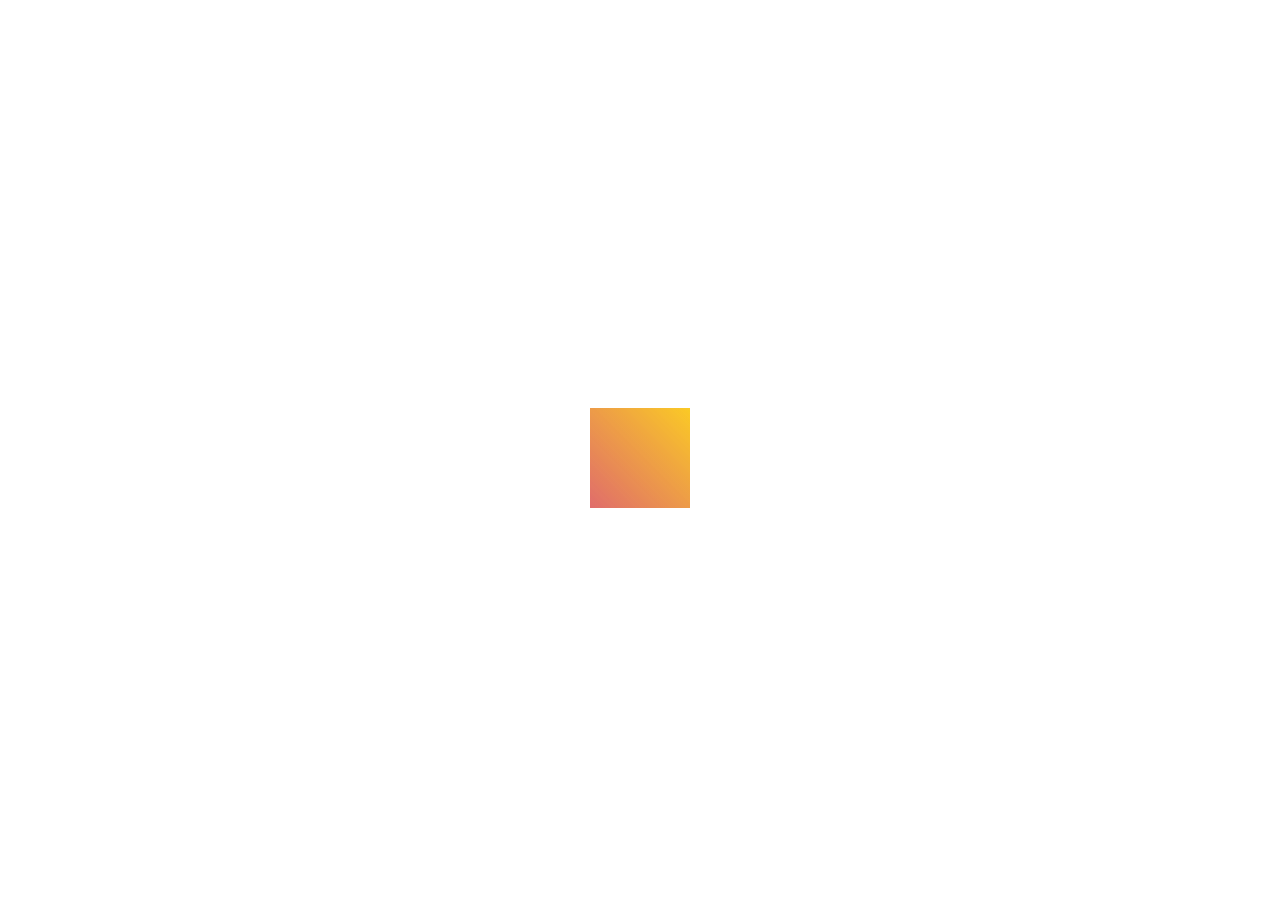
<file: 3d cube/index.html>
<!DOCTYPE html>
<html lang="en">
<head>
    <meta charset="UTF-8">
    <meta name="viewport" content="width=device-width, initial-scale=1.0">
    <title>Document</title>
    <link rel="stylesheet" href="style.css">
</head>
<body>
    <div class="loader">
        <div class="cube">
            <div class= "side front"></div>
            <div class= "side back"> </div>
            <div class= "side left"></div>
            <div class= "side right"></div>
            <div class= "side  top"></div>
            <div class= "side bottom"></div>
    </div>
</body>
</html>
</file>
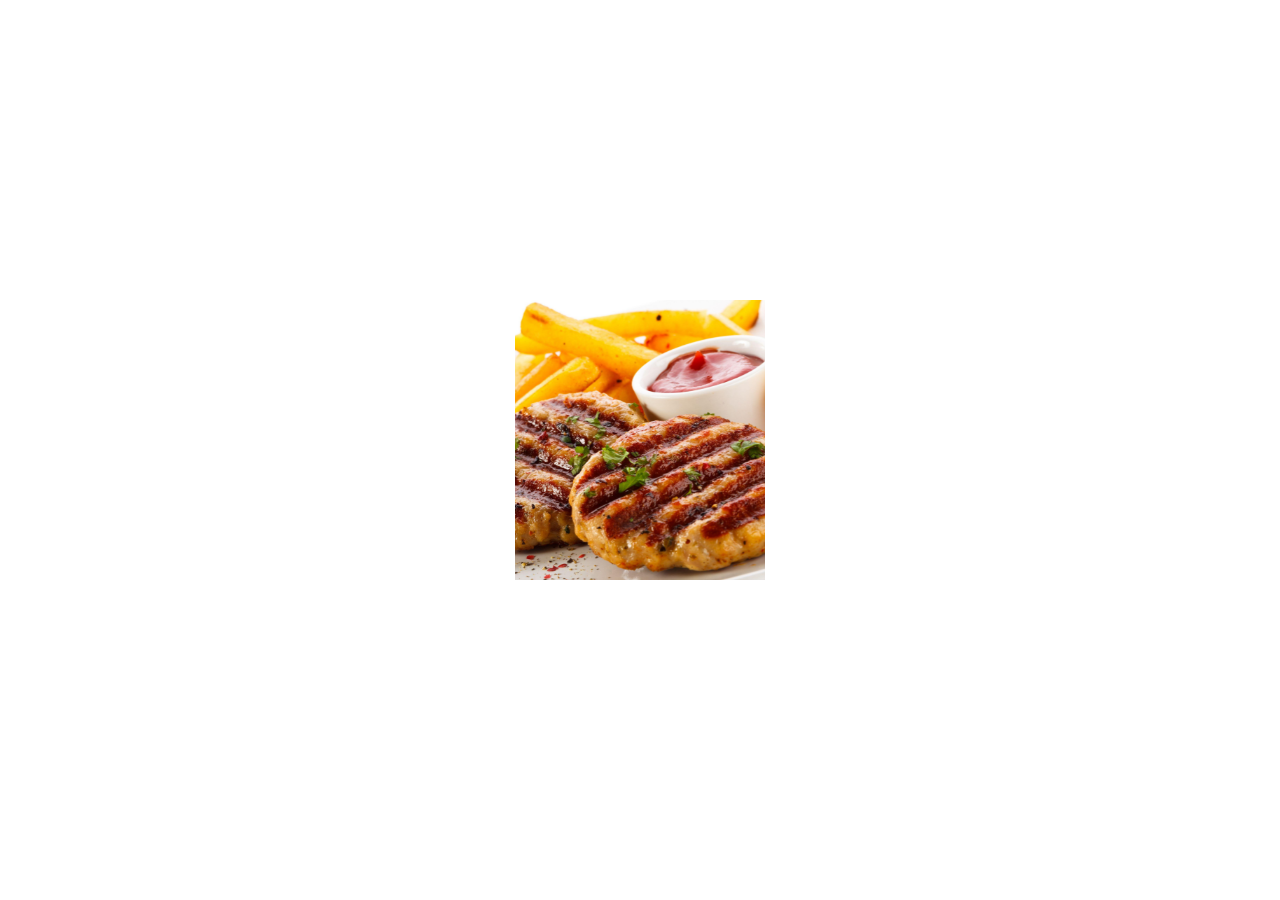
<file: 3dfliping card/index.html>
<!DOCTYPE html>
<html lang="en">
<head>
    <meta charset="UTF-8">
    <meta name="viewport" content="width=device-width, initial-scale=1.0">
    <title>Document</title>
</head>
<style>
    *{
        margin: 0;
        padding: 0;
        box-sizing: border-box;
    }
    body{
        display: flex;

        justify-content: center;
        align-items: center;
        height:  100vh;
    }
    .card
    {
        position: relative;
        height:300px;
        width: 250px;
        border: 1px solid balck;
        padding-bottom: 10px;
      
    }
    .front img{
        height: 100%;
        width: 100%;
        padding-bottom: 10px;
        object-fit: cover;
      
    }
    .front
    {
        width: 100%;
        height: 100%;
        backface-visibility: hidden;
        transform:perspective(1000px) rotateY(0deg);
        transition: 2s;
        box-shadow: 0px 7px 29x 0 rgba(200,200,211,0.2);
    }
    .back
    {
        position: absolute;
        top: 0;
        left: 0;
        padding: 20px;
        width: 100%;
        height: 100%;
        backface-visibility: hidden;
        box-shadow: 0px 7px 29px 10px  rgba(100,100,111,0.2);
        transform:perspective(1000px) rotateY(-180deg);
        transition: 2s;
    }
    .back,.front
    {
        transform-style: preserve-3d;
    }
    .card:hover .back
    {
        transform:perspective(1000px) rotateY(0deg);
    }
    .card:hover .front
    {
        transform:perspective(1000px) rotateY(180deg);
    }
</style>
<body>
    <div class="card">
        <div class="front">
            <img src="img.jpg">
        </div>
        <div class="back">
            Lorem ipsum dolor sit, amet consectetur adipisicing elit. Hic numquam ratione pariatur quae distinctio sit! Voluptas nesciunt quisquam quasi.
        </div>
    </div>
</body>
</html>
</file>
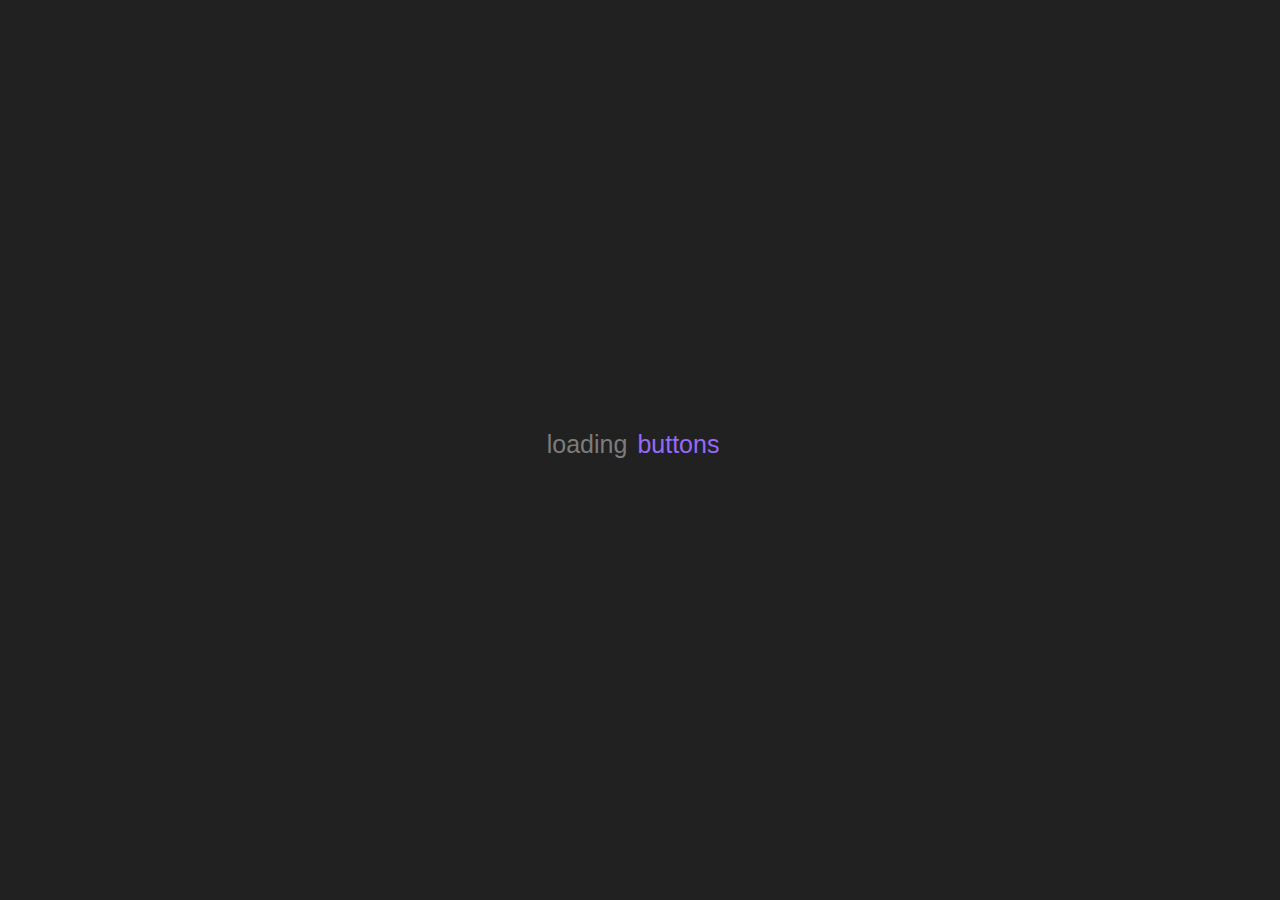
<file: animation/index.html>
<!DOCTYPE html>
<html lang="en">
<head>
    <meta charset="UTF-8">
    <meta name="viewport" content="width=device-width, initial-scale=1.0">
    <title>Document</title>
    <link rel="stylesheet" href="style.css">
</head>
<body>
    <div class="container">
        <div class="load">
           <p>loading</p>
       
        <div class="words">
            <span class="word">buttons</span>
            <span class="word">forms</span>
            <span class="word">switches</span>
            <span class="word">cards</span>
            <span class="word">buttons</span>
        </div>
    </div>
    </div>
</body>
</html>
</file>
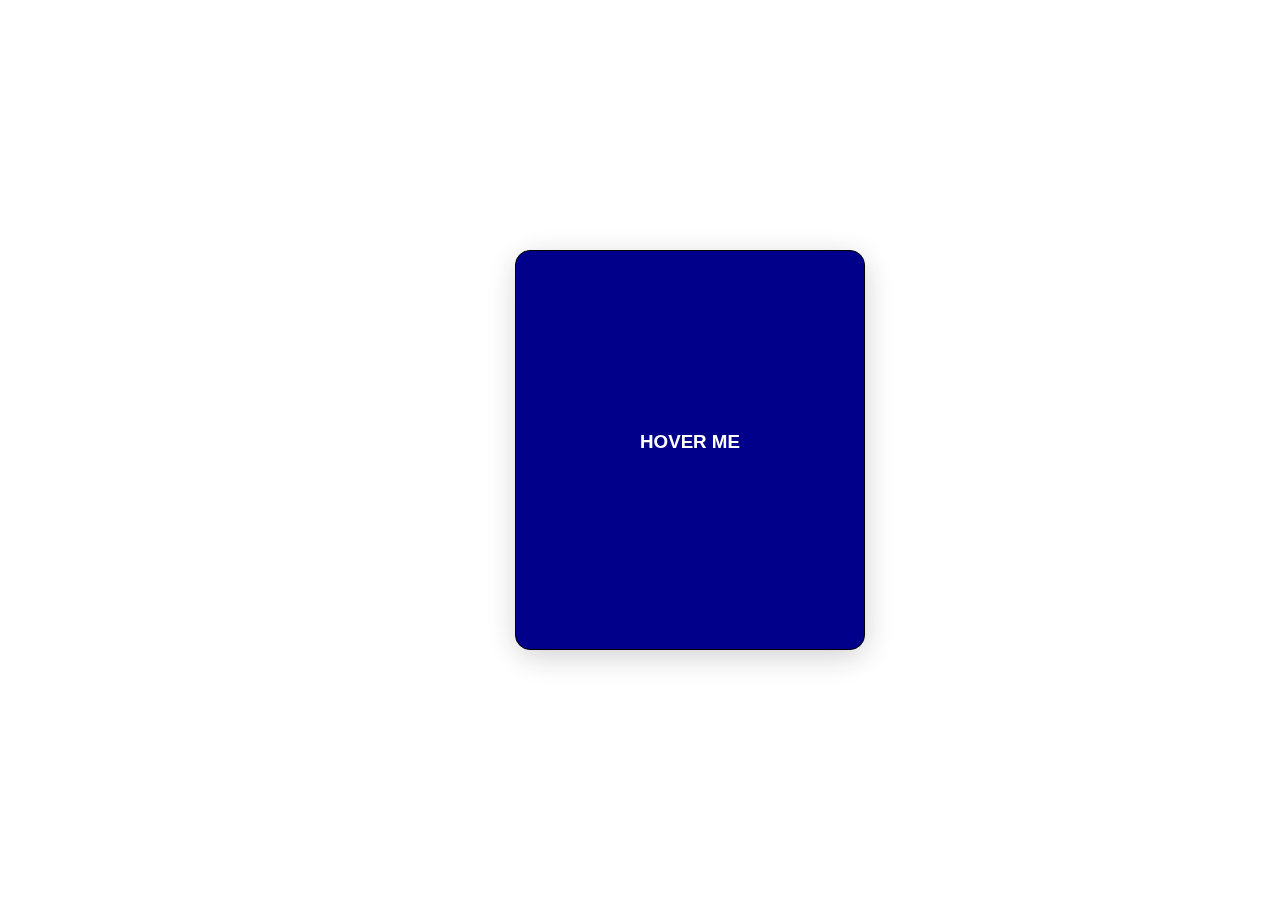
<file: bookopening card/index.html>
<!DOCTYPE html>
<html lang="en">
<head>
    <meta charset="UTF-8">
    <meta name="viewport" content="width=device-width, initial-scale=1.0">
    <title>Document</title>
</head>
<style>
    *{
        margin: 0;
        padding: 0;
        box-sizing: border-box;
    }
    body
    {
        display: flex;
        justify-content: center;
        align-items: center;
        height: 100vh;
        font-family: 'Segoe UI', Tahoma, Geneva, Verdana, sans-serif;
        
    }
    .blog
    {    
        position: relative;
        display: flex;
        flex-direction: row;
        
    }
    .front
    {
        position: absolute;
        height: 400px;
        width: 350px;
        border: 1px solid black;
        border-radius: 15px;
        background-color: darkblue;
        transition: all 2s;
        color: white;
        text-align: center;
        padding-top: 90px;
        backface-visibility: hidden;
        left: 100px;
    }
    .back
    {   
        position: relative;
        width: 350px;
        height: 400px;
        display: flex;
        justify-content: center ;
        align-items: center;
        border-radius: 20px;
        padding: 20px;
        box-shadow: 1px 7px 29px rgba(32, 32, 34, 0.2) ;
        backface-visibility: hidden;
        margin-left: 100px;
        z-index: -1;
        backface-visibility: hidden; 
    }
    .front
    {
        display: flex;
        justify-content: center ;
        padding-top: 180px;
        transform-style: preserve-3d;
        z-index: 1;
        backface-visibility: hidden ;
         transform-origin: 0;
    }
    .front:hover
    {
     transform:  perspective(2000px) rotateY(-85deg);
     transition: all 0.5s;
    }
</style>
<body>
    <div class="blog">
        <div class="front">
          <h3>HOVER ME</h3>
        </div>
        <div class="back">
            <h3>HELLO</h3>
          </div>
      </div>
 
</body>
</html>
</file>
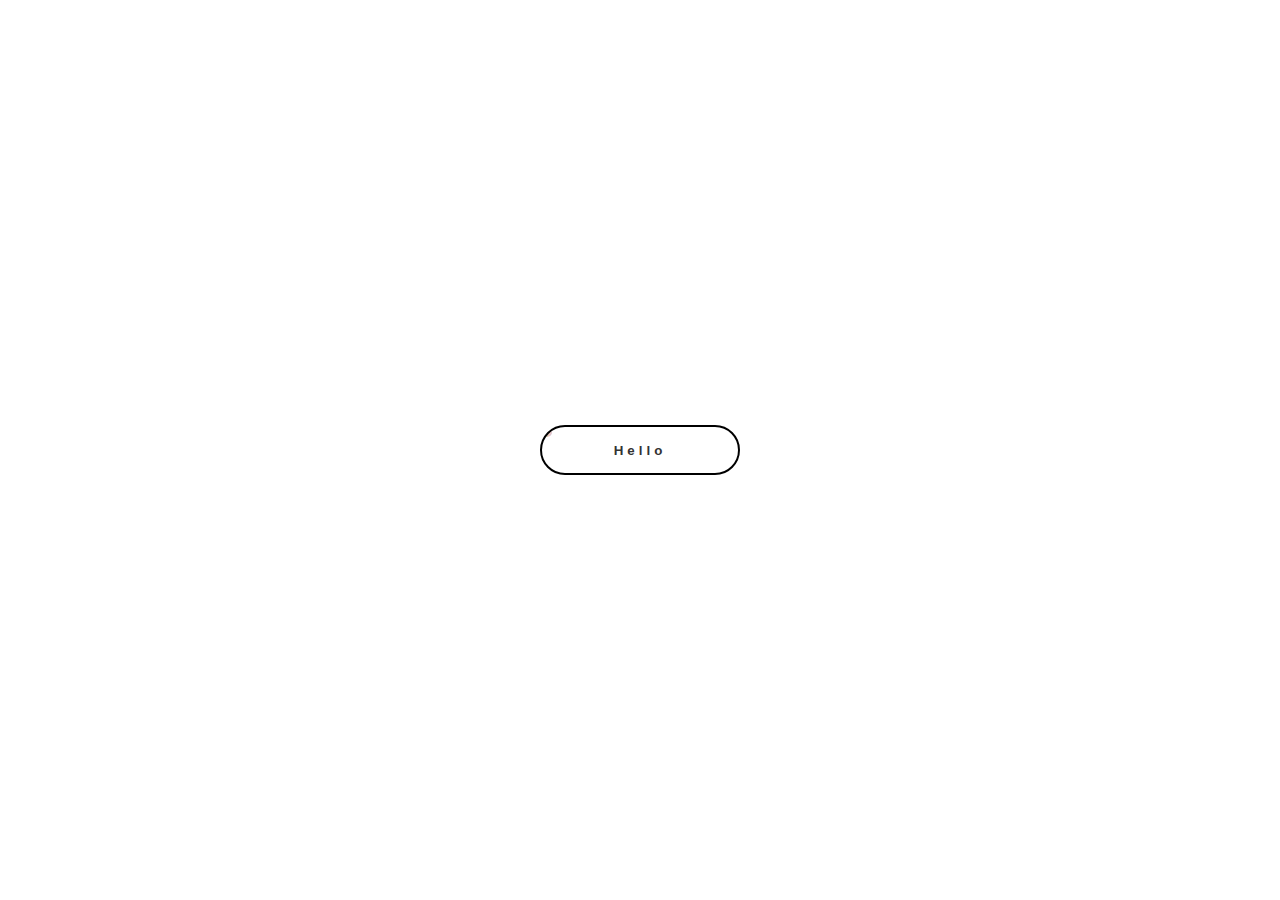
<file: buttoncolorreffect/index.html>
<!DOCTYPE html>
<html lang="en">
<head>
    <meta charset="UTF-8">
    <meta name="viewport" content="width=device-width, initial-scale=1.0">
    <title>Document</title>
    <link rel="stylesheet" href="style.css"
</head>
<body>
    <button class="button type1">
        <span class="btn-txt">Hello</span>
      </button>
</body>
</html>
</file>
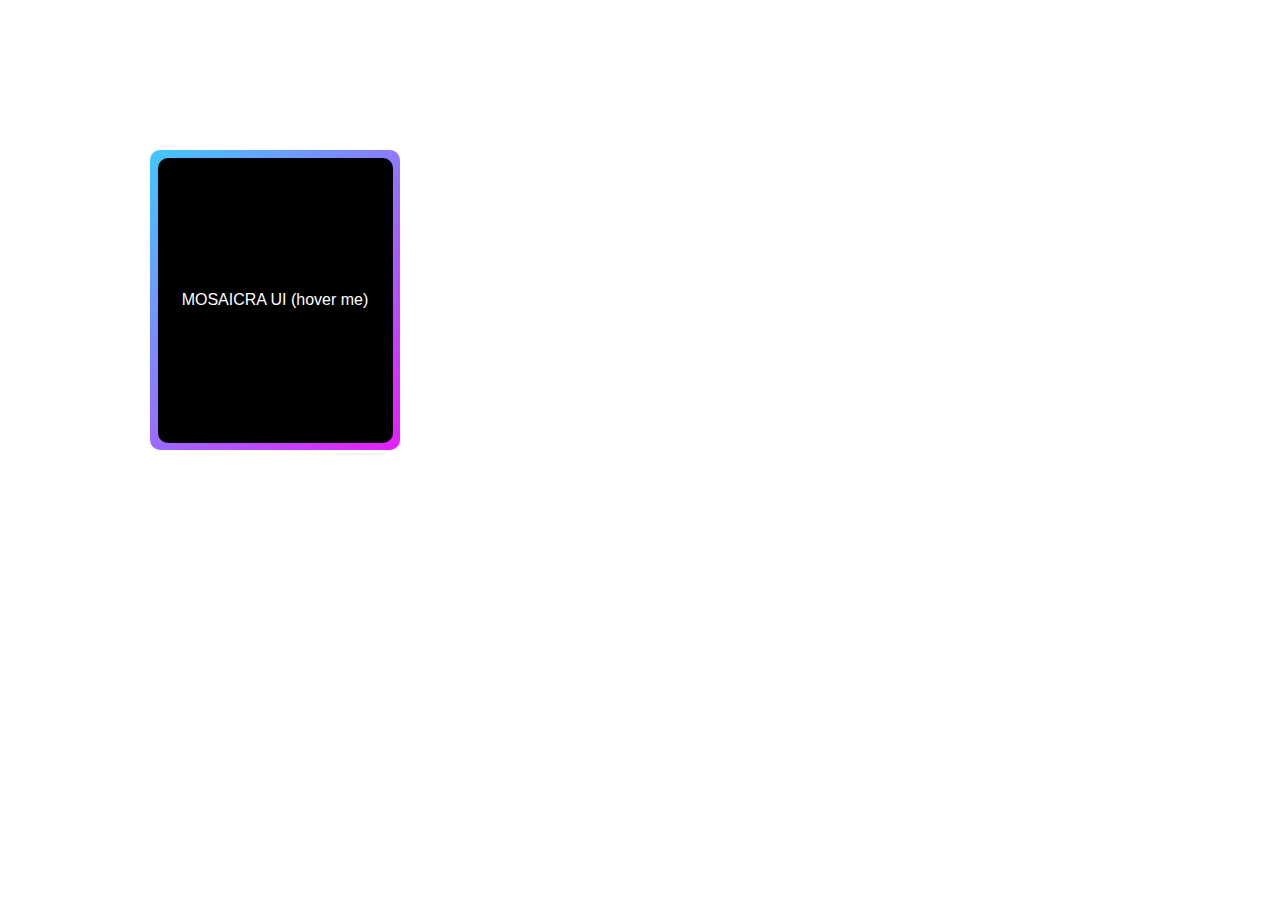
<file: card 1/index.html>
<!DOCTYPE html>
<html lang="en">
<head>
    <meta charset="UTF-8">
    <meta name="viewport" content="width=device-width, initial-scale=1.0">
    <title>Document</title>
    <style>
        *
        {
            margin: 0;
            padding: 0;
            box-sizing: border-box;
        }
        body
        {
          font-family: 'Segoe UI', Tahoma, Geneva, Verdana, sans-serif;
        }
        .card
        {   
            display: flex;
            align-items: center;
            justify-content: space-evenly;
            border: 2px solid black;
            height: 300px;
            width: 250px;
            margin: 150px;
            border-radius: 20px;
            border: 1px transparent solid;
            box-shadow: 0px 0px 5px rgb(255, 255, 255,0.4);
            color: white;
        }
        .card::before
        {   content: " MOSAICRA UI (hover me)";
           position: absolute;
            height: 285px;
            width: 235px;
            z-index: 10;
            background-color: black;
            border-radius: 10px;
            display: flex;
            justify-content: center;
            align-items: center;
            color: white;
            
      }
      .card::after{
        content: "";
        position:relative;
        height: 300px;
        width: 250px;
         z-index: 1;
        position: absolute;
        background: linear-gradient(-45deg, #e81cff 0%, #40c9ff 100% );
        border-radius: 10px;
        transition: all 1s cubic-bezier(0.175, 0.885, 0.32, 1.275);
      }
      .card:hover::after
      {
        transform: rotate(-180deg);
      }
    </style>
</head>
<body>
  <div class="container">
    <div class="card">
      </div>
  </div>
</body>
</html>
</file>
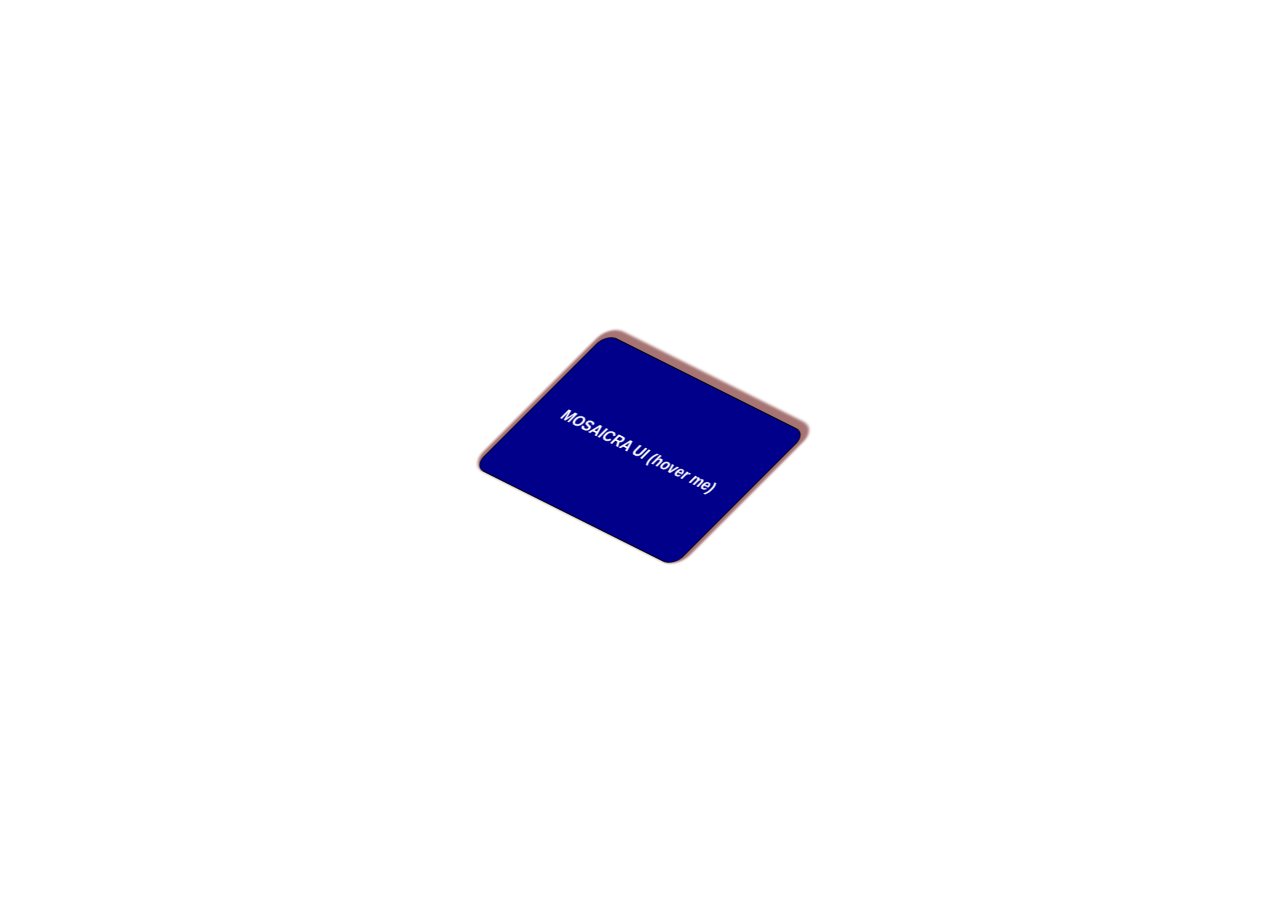
<file: card2/index.html>
<!DOCTYPE html>
<html lang="en">
<head>
    <meta charset="UTF-8">
    <meta name="viewport" content="width=device-width, initial-scale=1.0">
    <title>Document</title>
</head>
<style>
    *{
        margin: 0;
        padding: 0;
        box-sizing: border-box;
    }
    body
    {
        display: flex;
        justify-content: center;
        align-items: center;
        height: 100vh;
        font-family: 'Segoe UI', Tahoma, Geneva, Verdana, sans-serif;
        
    }
    .card
    {
        height: 200px;
        width: 300px;
        border: 1px solid black;
        border-radius: 15px;
        box-shadow: 0px -5px 3px 5px rgb(167, 116, 116);
        background-color: darkblue;
        color: white;
        text-align: center;
        padding-top: 90px;
       z-index: 0;
       transform: rotate3d(-1,1,1,60deg)
    }
    .card:hover
    {
      box-shadow: none;
      transform: rotate3d(0,0,0,0deg)
    }
    /* .card1
    {

        position: absolute;
       width: 100px;
       height:100px;
       background-color: red;
       border-radius: 50%;
       animation: ball 1s ;
       z-index: 0;
    } */
</style>
<body>
   <div class="blog">
    <div class="card1">
        
    </div>
    <div class="card">
      <h3> MOSAICRA UI (hover me)</h3>
  </div>
  
   </div>
 
</body>
</html>
</file>
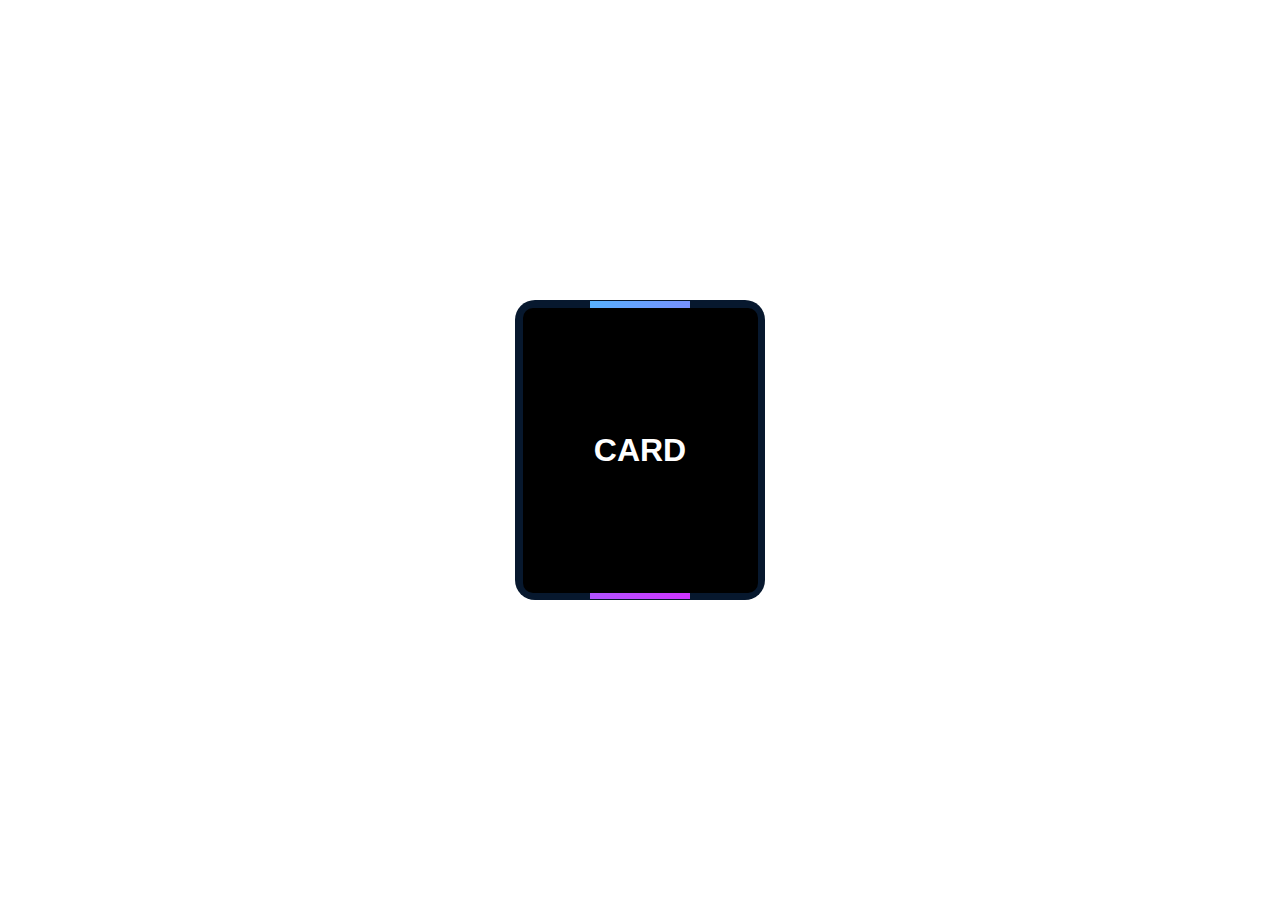
<file: card3/index.html>
<!DOCTYPE html>
<html lang="en">
<head>
    <meta charset="UTF-8">
    <meta name="viewport" content="width=device-width, initial-scale=1.0">
    <title>Document</title>
    <style>
        *
        {
            margin: 0;
            padding: 0;
            box-sizing: border-box;
            
        }
        body
        {
          font-family: 'Segoe UI', Tahoma, Geneva, Verdana, sans-serif;
          display: flex;
            align-items: center;
            justify-content: center;
            height: 100vh;
        }
        .card
        {    
            position: relative;
            display: flex;
            align-items: center;
            justify-content: space-evenly;
            border: 2px solid black;
            height: 300px;
            width: 250px;
            margin: 150px;
            border-radius: 20px;
            border: 1px transparent solid;
            box-shadow: 0px 0px 5px rgb(255, 255, 255,0.4);
            color: white;
            overflow: hidden;
            background-color: #07182E   ;
        }
        .card::before
        {   content: "CARD";
           position: absolute;
            height: 285px;
            width: 235px;
            z-index: 10;
            background-color: black;
            border-radius: 10px;
            display: flex;
            justify-content: center;
            align-items: center;
            color: white;
            font-size: xx-large;
            font-weight: bold;

      }
      .card::after{
        content: "";
        position:relative;
        height: 150%;
        width: 100px;
         z-index: 1;
        position: absolute;
        background: linear-gradient(-45deg, #e81cff 0%, #40c9ff 100% );
        border-radius: 10px;
        transition: all 1s cubic-bezier(0.175, 0.885, 0.32, 1.275);
        animation: spin 3s linear infinite;
      }
  
      @keyframes spin {
        from
        {
            transform: rotate(0deg);
        }
       to
       {
         transform: rotate(360deg);
       }
        
      }
    </style>
</head>
<body>
  <div class="container">
    <div class="card">
      </div>
  </div>
</body>
</html>
</file>
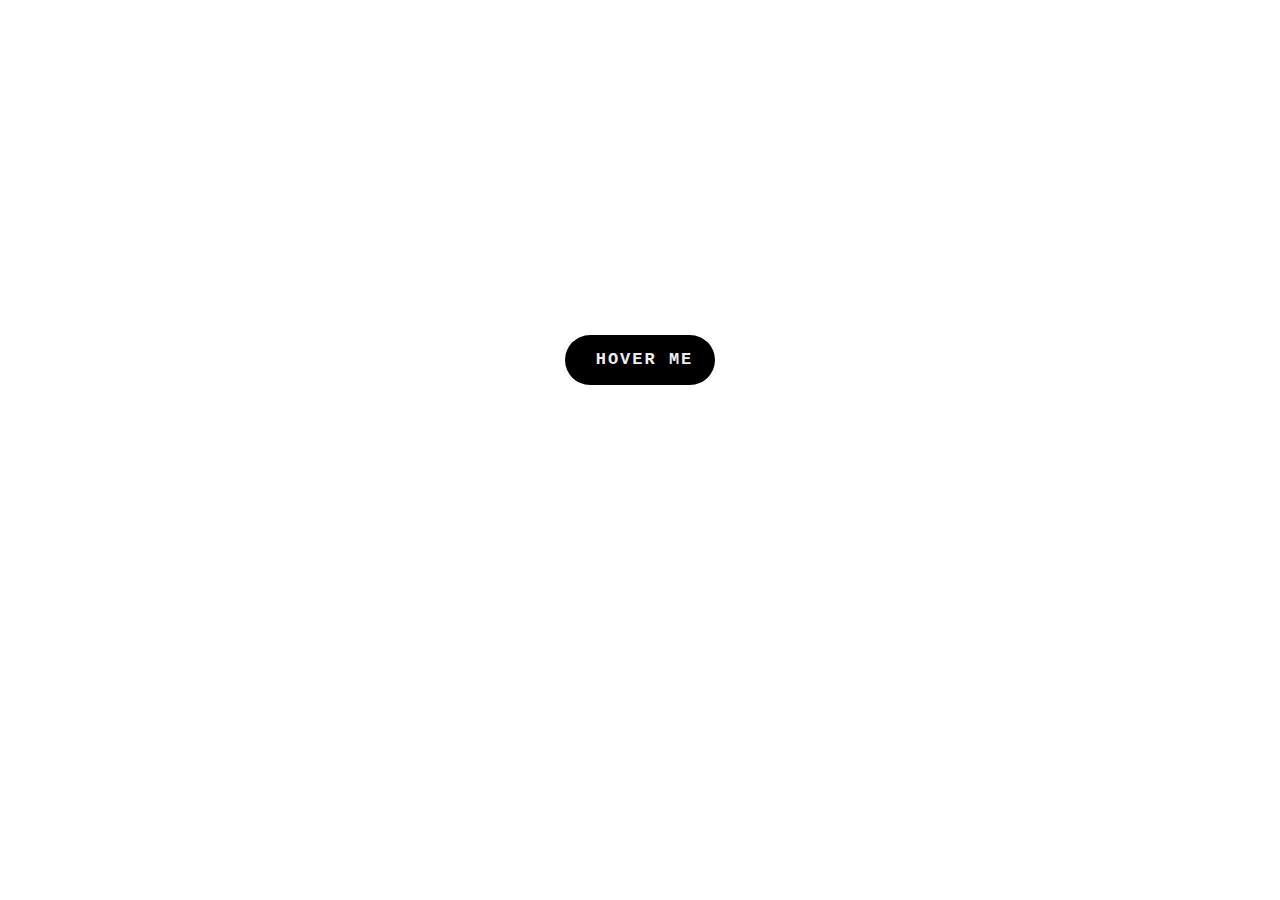
<file: element/index.html>
<!DOCTYPE html>
<html lang="en">
<head>
    <meta charset="UTF-8">
    <meta name="viewport" content="width=device-width, initial-scale=1.0">
    <title>Document</title>
    <style>
        *{
            margin: 0;
            padding: 0;
            box-sizing: border-box;
            height: 80vh;
        }
        body{
                display: flex;
                justify-content: center;
                align-items: center;
        }
        .container
        {
            position: relative;
            height: 50px;
            width: 150px;
            border-radius: 25px;
            background-color: black;
            padding: 9px;
            padding-left:18px ;
            overflow: hidden;
            display: flex;
            justify-content: center;
            align-items: center;
            transition: all .5s ease;
        }
        .hidden{
            display: flex;
            justify-content: space-around;
            width: 150px;
            border-radius: 80px;
            line-height: 50px;
         }
        .head
        {
            position: absolute;
            width: 150px;
            height: 50px;
            border-radius: 80px;
            font-family: 'Courier New', Courier, monospace;
            font-weight: 600;
            font-size: 17px;
            text-align: center;
            line-height: 50px;
            letter-spacing: 2px;
            color: #eeeeed;
            padding: 0 10px;
            transition: all 1.5s ease;
        }
        .container:hover{
            transform: scale(1.1);
            background-color: white;
        }
        .container:hover .head {
            opacity: 0; 
        }
        .container:hover .svg
        {                                  
            opacity: 0;
            transition: opacity 0.5s ease;
        }
        .container:hover.hidden{
            opacity: 1;
        }
        .container:hover .hidden svg:nth-of-type(1) {
            opacity: 1;
            transition-delay:  0.5s;
        }

        .container:hover .hidden svg:nth-of-type(2) {
            opacity: 1;
             transition-delay:  1s;
        }   

        .container:hover .hidden svg:nth-of-type(3) {
            opacity: 1;
                transition-delay: 1.5s ;
            }                                       
      
        
    </style>
</head>
<body>
    <div class="container">
        <h class="head">HOVER ME</h>
        <div class="hidden">
            <svg height="35" width="35" xmlns="http://www.w3.org/2000/svg" version="1.1" viewBox="0 0 1024 1024" class="icon">
            <path fill="" d="M962.267429 233.179429q-38.253714 56.027429-92.598857 95.451429 0.585143 7.972571 0.585143 23.990857 0 74.313143-21.723429 148.260571t-65.974857 141.970286-105.398857 120.32-147.456 83.456-184.539429 31.158857q-154.843429 0-283.428571-82.870857 19.968 2.267429 44.544 2.267429 128.585143 0 229.156571-78.848-59.977143-1.170286-107.446857-36.864t-65.170286-91.136q18.870857 2.852571 34.889143 2.852571 24.576 0 48.566857-6.290286-64-13.165714-105.984-63.707429t-41.984-117.394286l0-2.267429q38.838857 21.723429 83.456 23.405714-37.741714-25.161143-59.977143-65.682286t-22.308571-87.990857q0-50.322286 25.161143-93.110857 69.12 85.138286 168.301714 136.265143t212.260571 56.832q-4.534857-21.723429-4.534857-42.276571 0-76.580571 53.979429-130.56t130.56-53.979429q80.018286 0 134.875429 58.294857 62.317714-11.995429 117.174857-44.544-21.138286 65.682286-81.115429 101.741714 53.174857-5.705143 106.276571-28.598857z"></path>
          </svg>
          <svg height="35" width="35" xmlns="http://www.w3.org/2000/svg" version="1.1" viewBox="0 0 1024 1024" class="icon">
            <path fill="" d="M123.52064 667.99143l344.526782 229.708899 0-205.136409-190.802457-127.396658zM88.051421 585.717469l110.283674-73.717469-110.283674-73.717469 0 147.434938zM556.025711 897.627196l344.526782-229.708899-153.724325-102.824168-190.802457 127.396658 0 205.136409zM512 615.994287l155.406371-103.994287-155.406371-103.994287-155.406371 103.994287zM277.171833 458.832738l190.802457-127.396658 0-205.136409-344.526782 229.708899zM825.664905 512l110.283674 73.717469 0-147.434938zM746.828167 458.832738l153.724325-102.824168-344.526782-229.708899 0 205.136409zM1023.926868 356.00857l0 311.98286q0 23.402371-19.453221 36.566205l-467.901157 311.98286q-11.993715 7.459506-24.57249 7.459506t-24.57249-7.459506l-467.901157-311.98286q-19.453221-13.163834-19.453221-36.566205l0-311.98286q0-23.402371 19.453221-36.566205l467.901157-311.98286q11.993715-7.459506 24.57249-7.459506t24.57249 7.459506l467.901157 311.98286q19.453221 13.163834 19.453221 36.566205z"></path>
          </svg>
          <svg height="35" width="35" xmlns="http://www.w3.org/2000/svg" version="1.1" viewBox="0 0 1024 1024" class="icon">
            <path fill="" d="M950.930286 512q0 143.433143-83.748571 257.974857t-216.283429 158.573714q-15.433143 2.852571-22.601143-4.022857t-7.168-17.115429l0-120.539429q0-55.442286-29.696-81.115429 32.548571-3.437714 58.587429-10.313143t53.686857-22.308571 46.299429-38.034286 30.281143-59.977143 11.702857-86.016q0-69.12-45.129143-117.686857 21.138286-52.004571-4.534857-116.589714-16.018286-5.12-46.299429 6.290286t-52.589714 25.161143l-21.723429 13.677714q-53.174857-14.848-109.714286-14.848t-109.714286 14.848q-9.142857-6.290286-24.283429-15.433143t-47.689143-22.016-49.152-7.68q-25.161143 64.585143-4.022857 116.589714-45.129143 48.566857-45.129143 117.686857 0 48.566857 11.702857 85.723429t29.988571 59.977143 46.006857 38.253714 53.686857 22.308571 58.587429 10.313143q-22.820571 20.553143-28.013714 58.88-11.995429 5.705143-25.746286 8.557714t-32.548571 2.852571-37.449143-12.288-31.744-35.693714q-10.825143-18.285714-27.721143-29.696t-28.306286-13.677714l-11.410286-1.682286q-11.995429 0-16.603429 2.56t-2.852571 6.582857 5.12 7.972571 7.460571 6.875429l4.022857 2.852571q12.580571 5.705143 24.868571 21.723429t17.993143 29.110857l5.705143 13.165714q7.460571 21.723429 25.161143 35.108571t38.253714 17.115429 39.716571 4.022857 31.744-1.974857l13.165714-2.267429q0 21.723429 0.292571 50.834286t0.292571 30.866286q0 10.313143-7.460571 17.115429t-22.820571 4.022857q-132.534857-44.032-216.283429-158.573714t-83.748571-257.974857q0-119.442286 58.88-220.306286t159.744-159.744 220.306286-58.88 220.306286 58.88 159.744 159.744 58.88 220.306286z"></path>
          </svg>

        </div>
    </div>
</body>
</html>
</file>
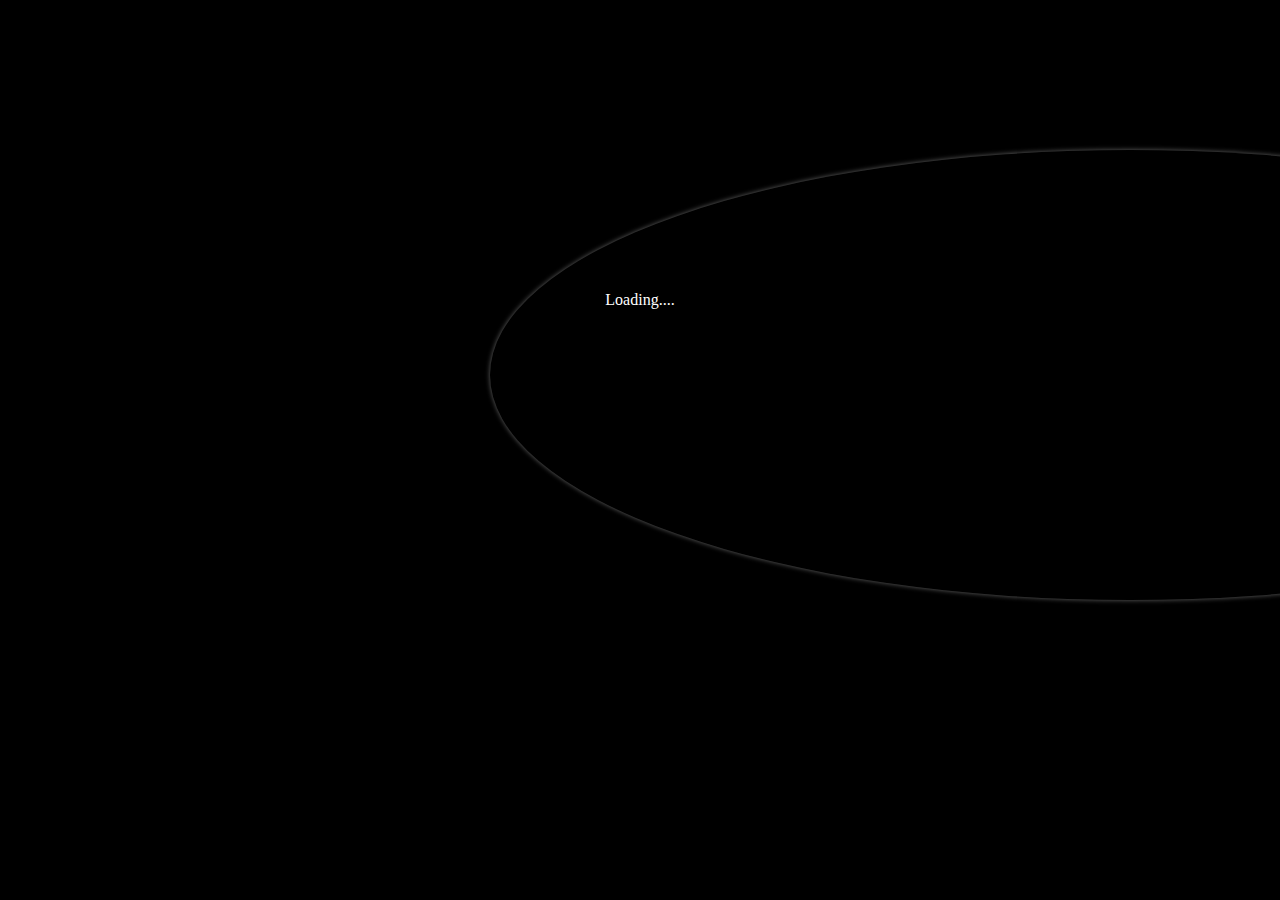
<file: loading animation/index.html>
<!DOCTYPE html>
<html lang="en">
<head>
    <meta charset="UTF-8">
    <meta name="viewport" content="width=device-width, initial-scale=1.0">
    <title>Document</title>
    <style>
        *{
            margin: 0;
            padding: 0;
            box-sizing: border-box;
            background-color: black;
            color: white;
        }
        .card
        {
            position: relative;
            display: flex;
            justify-content: center;
            align-items: center;
            
        }
        .spin1
        {    
            margin-top: 150px;
            height: 300px;
            width: 300px;
            border-radius: 50%;
            animation: spin 1.5s linear infinite;
        }  
        .spin1::before
        {
            content: "";
            position: absolute;
            height: 100%;
            width: 100%;
            border-radius: 50%;
           box-shadow: 0px 0px 5px rgba(255,255,255,0.4);
                     
        }
        
        @keyframes spin {
           0%
           {
            transform: rotate(0deg);
            box-shadow: 1px 5px 3px #ec7c17;
           } 
           50%
           {
            transform: rotate(180deg);
            box-shadow: 1px 5px 3px #18b201;
           }
           100%
           {
            transform: rotate(360deg);
            box-shadow: 1px 5px 3px #327be0;
           }
        }
    </style>
</head>
<body>
    <div class="card">
        <div class="spin1"></div>
        <span style="position: absolute; margin-top: 150PX;"> Loading....</span>
    </div> 
</body>
</html>
</file>
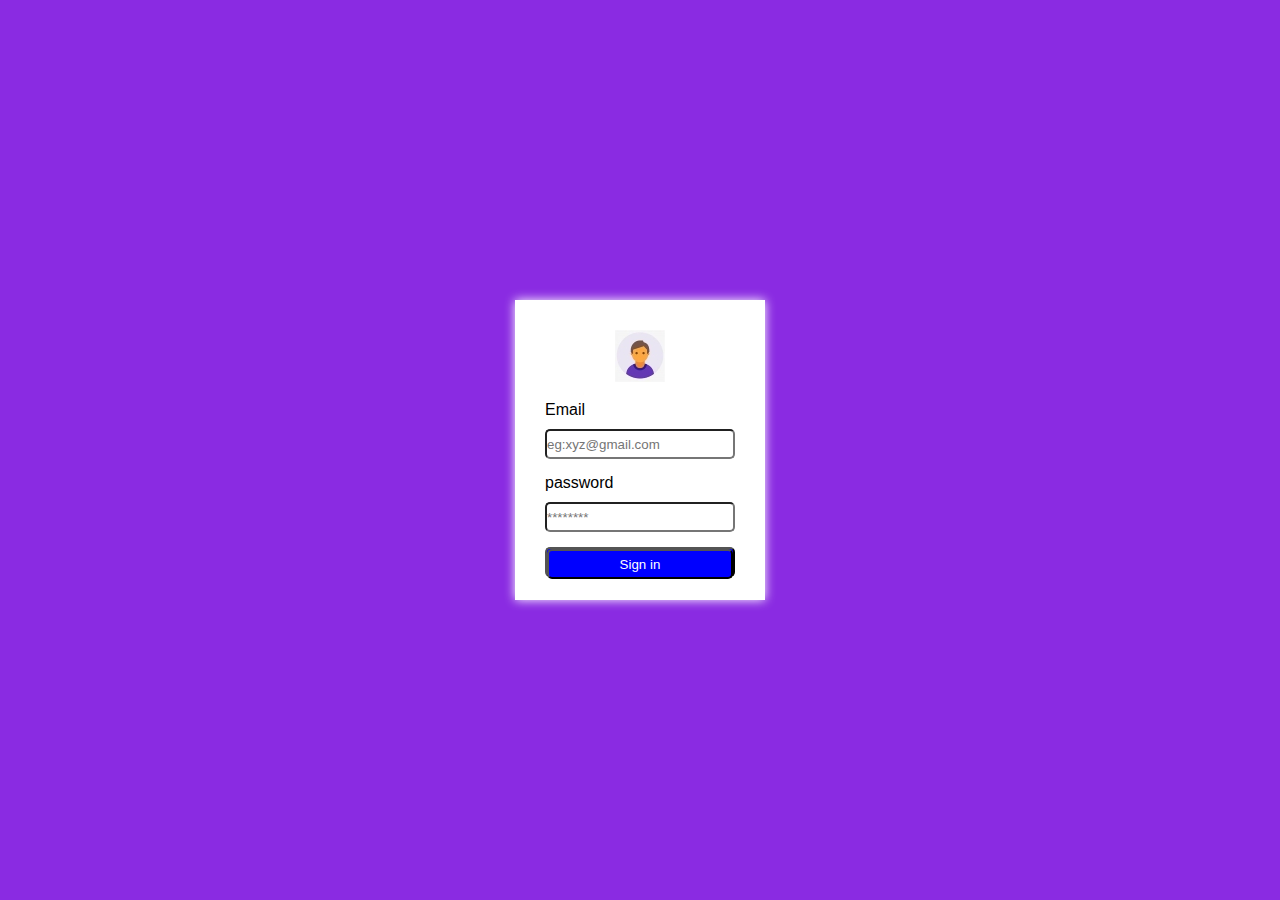
<file: login card/index.html>
<!DOCTYPE html>
<html lang="en">
<head>
  <meta charset="UTF-8">
  <meta name="viewport" content="width=device-width, initial-scale=1.0">
  <title>Document</title>
  <link rel="stylesheet" href="https://cdnjs.cloudflare.com/ajax/libs/font-awesome/6.6.0/css/all.min.css" integrity="sha512-Kc323vGBEqzTmouAECnVceyQqyqdsSiqLQISBL29aUW4U/M7pSPA/gEUZQqv1cwx4OnYxTxve5UMg5GT6L4JJg==" crossorigin="anonymous" referrerpolicy="no-referrer" />
  <style>
    *{
      margin: 0;
      padding: 0;
      box-sizing: border-box;
    }
    body{
      display: flex;
      justify-content: center;
      align-items: center;
      height: 100vh;
      background-color: blueviolet;
      font-family: sans-serif;
    }
    .card-container
    {
           width: 250px;
           height: 300px;
           background-color: white;
           padding: 30px;
           display: flex;
      flex-direction: column;
      align-items: center;
      gap:15px;
      box-shadow: 0px 0px 10px white;
    }
    .email
    {
      width: 100%;
    }
    .password
    {
      width: 100%; 
    }
   .email p
   {
    padding-bottom: 10px;
    
   }
   .password p
   {
    padding-bottom: 10px ;
   }
   input[type="email"]{
    height: 30px;
    width: 100%;
    border-radius: 5px;
   }
   .pass
   {
    height: 30px;
    width: 100%;
    border-radius: 5px;
   }

   .sign-in
   {
    width: 100%;
    background-color: blue;
    opacity: 0.7;
    display: flex;
    justify-content: center;
    border-radius: 5px;
   }
   .btn
   {
    background-color: blue;
    width: 100%;
    height: 30px ;
    color: white;
    border-radius: 5px;
   }
   .sign-in:hover
   {
    opacity: 1;
   }
</style>
</head>
<body>
    <div class="card-container">
          <div class="img">
            <img src="user.jpg">
          </div>
          <div class="email">
              <p>Email</p>
              <input type="email" placeholder="eg:xyz@gmail.com" required>
          </div>
          <div class="password">
              <p> password</p>
              <input type="password" class="pass" placeholder="********" required>
          </div>
  
            <button class="btn">
              <input type="submit"  value="Sign in" class="btn">
            </button>
    </div>
</body>
</html>
</file>
<file: 3d cube/style.css>
.loader {
  display: flex;
  justify-content: center;
  align-items: center;
  height: 100vh;
}
.cube {
  width: 100px;
  height: 100px;
  position: relative;
  transform-style: preserve-3d;
  animation: spin 4s infinite linear;
}
.side {
  position: absolute;
  width: 100px;
  height: 100px;
  opacity: 0.8;
}
.front {
  transform: translateZ(50px);
  background: linear-gradient(45deg, #ff4e50, #f9d423);
}
.back {
  transform: translateZ(-50px);
  background: linear-gradient(45deg, #40e0d0, #ff8c00);
}
.top {
  transform: rotateX(90deg) translateZ(50px);
  background: linear-gradient(45deg, #800080, #00bfff);
}
.bottom {
  transform: rotateX(90deg) translateZ(-50px);
  background: linear-gradient(45deg, #008000, #ffff00);
}
.left {
  transform: rotateY(90deg) translateZ(50px);
  background: linear-gradient(45deg, #0000ff, #ff1493);
}
.right {
  transform: rotateY(90deg) translateZ(-50px);
  background: linear-gradient(45deg, #00ffff, #ff0000);
}

@keyframes spin {
  0% {
    transform: rotateX(0deg) rotateY(0deg);
  }

  100% {
    transform: rotateX(360deg) rotateY(360deg);
  }
}
</file>
<file: animation/style.css>
*{
    margin: 0;
    padding: 0;
    box-sizing: border-box;
    background-color:  #212121;
}
body
{
    display: flex;
    justify-content: center;
    align-items: center;
    height: 100vh;
}
.load
{
    display: flex;
    gap: 10px;
    font-size: 25px;
    height: 40px;
    color: rgb(124, 124, 124);
    font-family: "Poppins", sans-serif; 
    box-sizing: content-box;
    border-radius: 8px;
    padding: 10px 10px;
}

.words
{
    overflow: hidden;
    position: relative;
}
.word
{
    display: block;
    height: 100%;
    color: #956afa;
    animation: spin 4s infinite;;
}
@keyframes spin {
    10% { 
      transform: translateY(-102%);
    }
    25% {
      transform: translateY(-100%);
    }
    35% { 
      transform: translateY(-202%);
    }
    50% {
      transform: translateY(-200%);
    }
    60% {
      transform: translateY(-302%);
    }
    75% {
      transform: translateY(-300%);
    }
    85% {
      transform: translateY(-402%);
    }
    100% {
      transform: translateY(-400%);
    }
  }
</file>
<file: buttoncolorreffect/style.css>
*
{
    margin: 0;
    padding: 0;
    box-sizing: border-box;
}
body
{
    display: flex;
    justify-content: center;
    align-items: center;
    height: 100vh;
}
.button
{
    position: relative;
    height: 50px;
    width: 200px;
    border-radius: 40px;
    background-color: transparent;
    color: #333;
    overflow: hidden;
    transition: all 0.5s ease-in-out;
    border: 2px solid black;
}

.btn-txt {
    z-index: 1;
    font-weight: 800;
    letter-spacing: 4px;
  }
.type1::after{
    content: "";
    position: absolute;
    transition: all 0.5s ease-in-out;
    top: 0;
    left: 0;
    height: 10px;
    width: 10px;
    border-radius: 30px;
    background: linear-gradient(120deg, #FF6F61, #6B5B95, #88B04B, #F7CAC9, #92A8D1);    z-index: -1;
}
.button:hover
{
    color: #fff;
    border: none;
    box-shadow: 1px 1px 200px #252525;
}
.type1:hover::after
{
    visibility: visible;
    transform: scale(100) translateX(2px);
}
</file>
